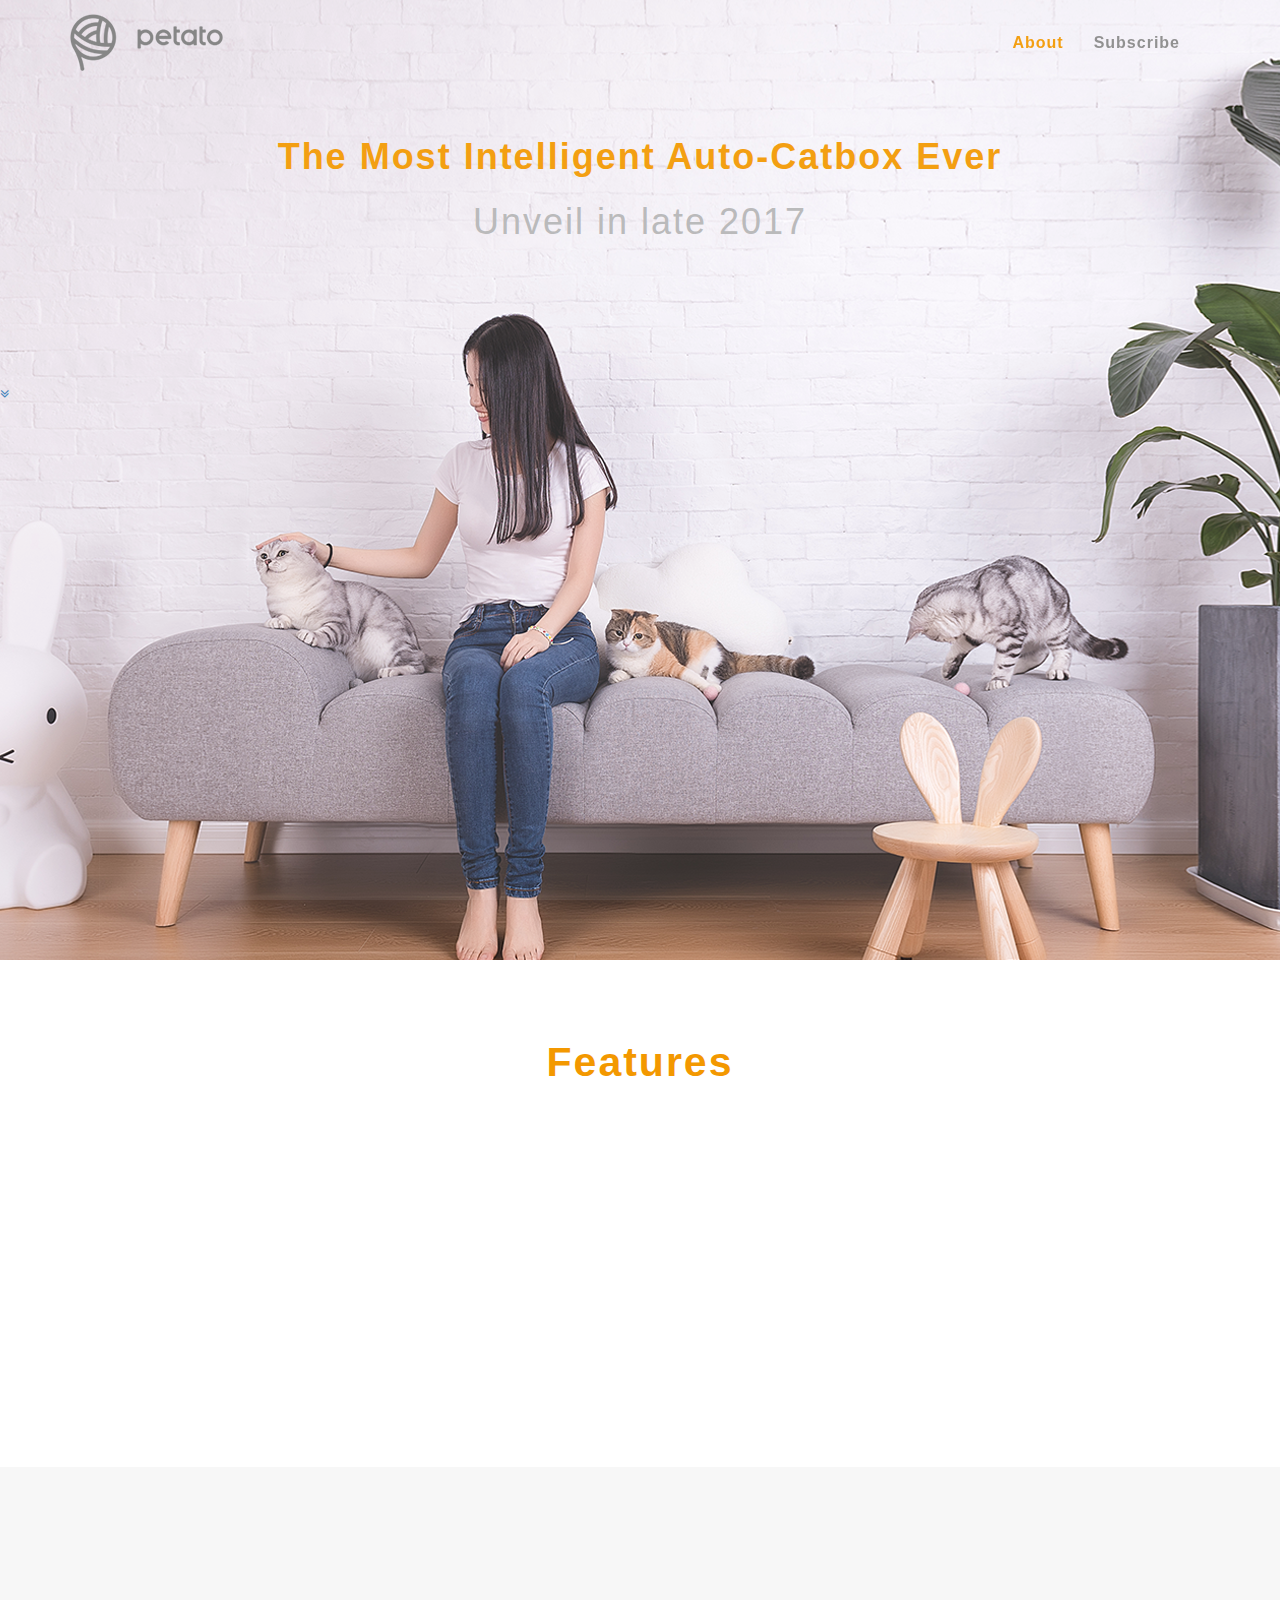
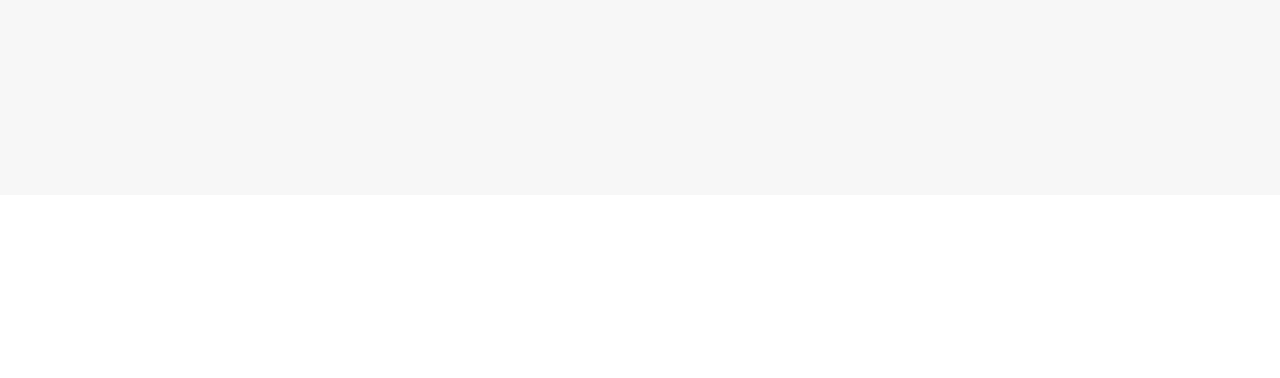
<file: index.html>
﻿<!DOCTYPE html>
<html lang="en">
<head>
    <meta charset="utf-8">
    <meta http-equiv="X-UA-Compatible" content="IE=edge">
    <meta name="viewport" content="width=device-width, initial-scale=1, min">

    <meta name="description" content="">
    <meta name="author" content="">

    <title>Petato</title>

    <!--==== bootstrap ====-->
    <link href="css/bootstrap.min.css" rel="stylesheet">
    <!--==== font-awesome ====-->
    <link href="css/font-awesome.min.css" rel="stylesheet">
    <!--==== owl-carousel ====-->
    <link href="css/owl.carousel.css" rel="stylesheet">
    <!--==== magnific-popup ====-->
    <link href="css/magnific-popup.css" rel="stylesheet">
    <!--==== animate css ====-->
    <link href="css/animate.min.css" rel="stylesheet">

    <!--==== style css ====-->
    <link href="css/style.css" rel="stylesheet">
    <!--==== responsive css ====-->
    <link href="css/responsive.css" rel="stylesheet">

    <!--==== jquery ====-->
    <script src="js/jquery-2.1.4.min.js"></script>

    <!--[if lt IE 9]>
    <script src="js/html5shiv/3.7.2/html5shiv.min.js"></script>
    <script src="js/respond/1.4.2/respond.min.js"></script>
    <![endif]-->
</head>
<body>

<!--===== Preloader ====-->
<div class="preloader">
    <div class="spinner">
        <div class="double-bounce1"></div>
        <div class="double-bounce2"></div>
    </div>
</div>


<!--=====****************** INTRO SECTION ****************************=====-->
<div id="home" class="intro-section">

    <!--===== HEADER AREA =====-->
    <header class="navbar custom-navbar">
        <div class="container">
            <div class="row">
                <div class="col-md-3 col-sm-3 col-xs-12">
                    <div class="logo">
                        <div class="navbar-header">
                            <button type="button" class="navbar-toggle" data-toggle="collapse"
                                    data-target=".navbar-collapse">
                                <span class="sr-only">Toggle navigation</span>
                                <span class="icon-bar"></span>
                                <span class="icon-bar"></span>
                                <span class="icon-bar"></span>
                            </button>
                        </div>
                        <a href="#home">
                            <img src="img/logo.png"/> <!--== logo ==-->
                        </a>
                    </div>
                </div>

                <div class="col-md-9 col-sm-9 col-xs-12">
                    <nav class="main-menu">
                        <div class="navbar-collapse collapse">
                            <ul class="nav navbar-nav"> <!--== manin menu ==-->
                                <li class="smooth-scroll"><a class="theme-color" href="#home">About</a></li>
                                <li class="smooth-scroll"><a class="theme-color" href="#subscribe">Subscribe</a></li>
                            </ul>
                        </div>
                    </nav>
                </div>

            </div>

        </div>
    </header>
    <!--===== END HEADER AREA ======-->

    <!--======= WELCOME AREA =======-->
    <div class="welcome-area">
        <div class="welcome-table">
            <div class="welcome-cell">
                <div class="container">
                    <div class="row">

                        <div class="col-md-12 col-sm-12 col-xs-12">
                            <div class="welcome-text text-center">
                                <h1><span class="theme-color">The Most Intelligent Auto-Catbox Ever</span></h1>
                                <h2>Unveil in late 2017</h2>
                            </div>
                        </div>

                    </div>
                </div>
            </div>
        </div>
        <a href="#about" class="scroll-btn banner-icon theme-color"><i class="fa fa-angle-double-down"></i></a>
    </div>
    <!--===== END WELCOME AREA =====-->

</div>
<!--=====***************** END INTRO SECTION ***********************=====-->


<!--======**************** FEATURES SECTION ******************=======-->
<section id="features" class="features-section section-padding">
    <div class="container">
        <div class="row">
            <div class="col-md-12">
                <div class="section-title">
                    <h2><span class="theme-color">Features</span></h2>
                </div>
            </div>
        </div>
        <div class="row">


            <div class="col-md-4 col-sm-4 col-xs-12">
                <div class="single-feature text-center wow fadeInUp" data-wow-delay="0.2s">
                    <div class="feature-img">
                        <img src="img/feature-auto-cleaning.png"/>
                    </div>
                    <h4>Auto-cleaning</h4>
                    <p>Separate waste clumps in a global sifting cycle</p>
                </div>
            </div>

            <div class="col-md-4 col-sm-4 col-xs-12">
                <div class="single-feature text-center wow fadeInUp" data-wow-delay="0.4s">
                    <div class="feature-img">
                        <img src="img/feature-behavior-monitoring.png"/>
                    </div>
                    <h4>Behavior-monitoring</h4>
                    <p>Recognize individual cats and keep track of their biometrics</p>
                </div>
            </div>

            <div class="col-md-4 col-sm-4 col-xs-12">
                <div class="single-feature last-service text-center wow fadeInUp" data-wow-delay="0.6s">
                    <div class="feature-img">
                        <img src="img/feature-anti-tracking.png"/>
                    </div>
                    <h4>Anti-tracking</h4>
                    <p>Prevent litter from being tracked out of the box</p>
                </div>
            </div>

        </div>
    </div>
</section>
<!--======*************** END FEATURES SECTION ****************=======-->


<!--======******************** SUBSCRIBE SECTION **********************======-->
<section id="subscribe" class="subscribe-area section-padding">
    <div class="container">
        <div class="row subscribe-title">
            <div class="col-md-8 col-md-offset-2 wow fadeInUp" data-wow-delay="0.4s">
                <h2>Get notified when our limited 50% off super early bird offers are available on Kickstarter</h2>
            </div>
        </div>
        <div class="row">
            <div class="col-md-12 wow fadeInUp" data-wow-delay="0.4s">
                <!-- Start Contact Form -->
                <form id="contactForm" class="subscribe-form shake" data-toggle="validator">
                    <div class="row">
                        <div class="col-md-5 col-md-offset-3">
                            <div class="form-group">
                                <div class="controls">
                                    <input type="email" class="email form-control" id="email"
                                           placeholder="Email Address"
                                           required data-error="Please enter your email">
                                    <div class="help-block with-errors"></div>
                                </div>
                            </div>
                        </div>

                        <div class="col-md-4">
                            <button type="submit" id="submit" class="btn btn-effect theme-color">Subscribe</button>
                        </div>
                    </div>

                    <div class="row">
                        <div class="col-md-12">
                            <div id="msgSubmit" class="h3 text-center hidden"></div>
                            <div class="clearfix"></div>
                        </div>
                    </div>


                </form>
                <!-- End Contact Form -->
            </div>
        </div>
    </div>
</section>
<!--======**************** END SUBSCRIBE SECTION ********************======-->


<!--======******************* FOOTER SECTION ******************======-->
<footer class="footer">
    <div class="container">
        <div class="row">
            <div class="col-lg-12 col-md-12 col-sm-12 col-xs-12 text-center">
                <div class="footer-text wow fadeInUp" data-wow-delay="0.4s">
                    <p>Copyright <a href="#home">Petato</a> 2017 &copy; All rights reserved.</p>
                </div>
            </div>
        </div>
    </div>
</footer>
<!--======******************* END FOOTER SECTION ***************======-->


<!--==== plugins js ====-->
<script src="js/plugins.js"></script>
<!--==== magnific-popup-options js ====-->
<script src="js/magnific-popup-options.js"></script>
<!--==== validator js ====-->
<script src="js/validator.min.js"></script>
<!--==== wow js ====-->
<script src="js/wow-1.3.0.min.js"></script>
<!--==== main js ====-->
<script src="js/main.js"></script>
</body>
</html>
</file>
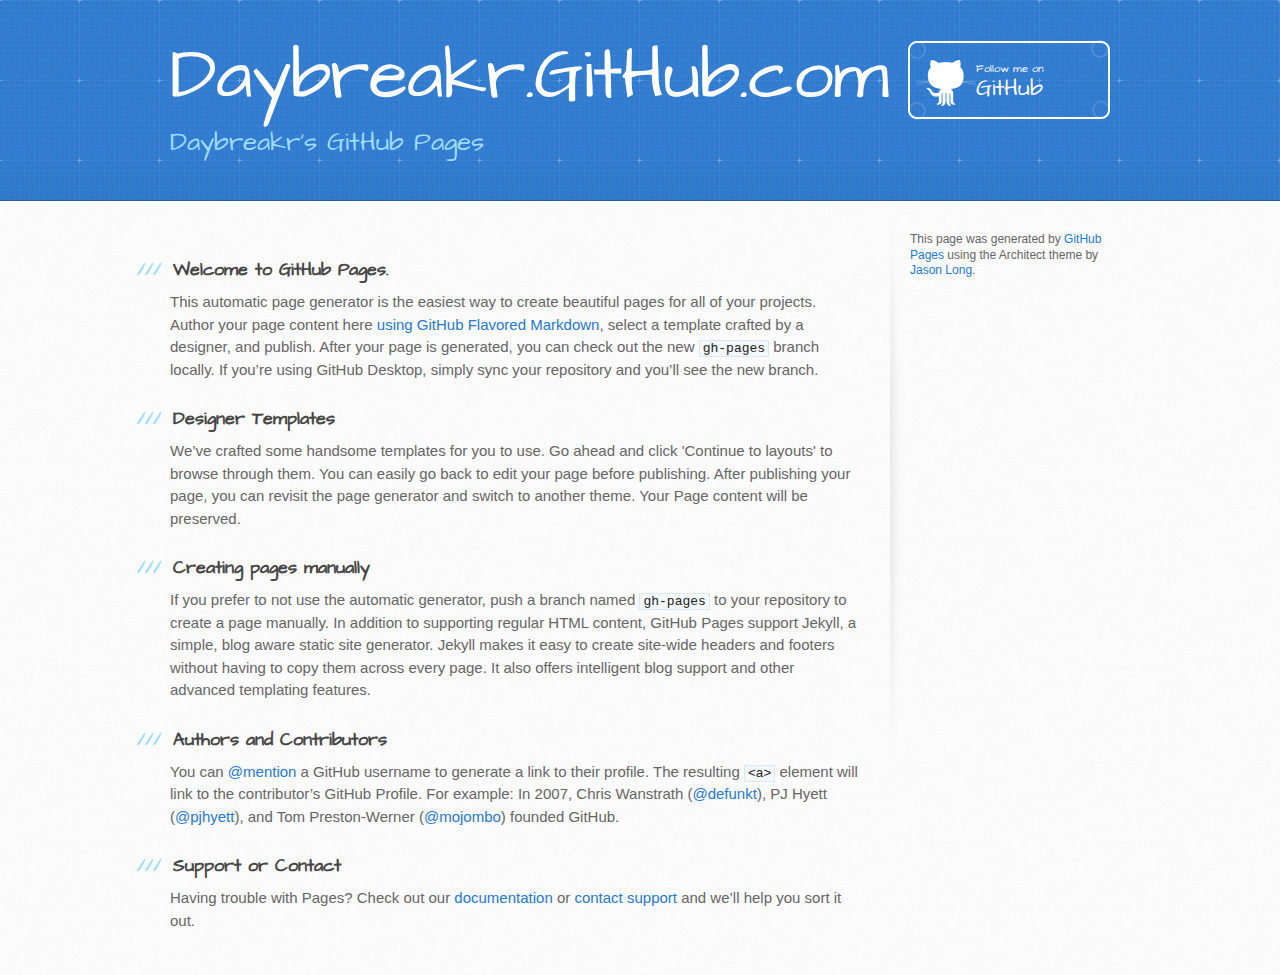
<file: initial/index.html>
<!DOCTYPE html>
<html>
  <head>
    <meta charset='utf-8'>
    <meta http-equiv="X-UA-Compatible" content="chrome=1">
    <meta name="viewport" content="width=device-width, initial-scale=1, maximum-scale=1">
    <link href='https://fonts.googleapis.com/css?family=Architects+Daughter' rel='stylesheet' type='text/css'>
    <link rel="stylesheet" type="text/css" href="stylesheets/stylesheet.css" media="screen">
    <link rel="stylesheet" type="text/css" href="stylesheets/github-light.css" media="screen">
    <link rel="stylesheet" type="text/css" href="stylesheets/print.css" media="print">

    <!--[if lt IE 9]>
    <script src="//html5shiv.googlecode.com/svn/trunk/html5.js"></script>
    <![endif]-->

    <title>Daybreakr.GitHub.com by daybreakr</title>
  </head>

  <body>
    <header>
      <div class="inner">
        <h1>Daybreakr.GitHub.com</h1>
        <h2>Daybreakr&#39;s GitHub Pages</h2>
        <a href="https://github.com/daybreakr" class="button"><small>Follow me on</small> GitHub</a>
      </div>
    </header>

    <div id="content-wrapper">
      <div class="inner clearfix">
        <section id="main-content">
          <h3>
<a id="welcome-to-github-pages" class="anchor" href="#welcome-to-github-pages" aria-hidden="true"><span aria-hidden="true" class="octicon octicon-link"></span></a>Welcome to GitHub Pages.</h3>

<p>This automatic page generator is the easiest way to create beautiful pages for all of your projects. Author your page content here <a href="https://guides.github.com/features/mastering-markdown/">using GitHub Flavored Markdown</a>, select a template crafted by a designer, and publish. After your page is generated, you can check out the new <code>gh-pages</code> branch locally. If you’re using GitHub Desktop, simply sync your repository and you’ll see the new branch.</p>

<h3>
<a id="designer-templates" class="anchor" href="#designer-templates" aria-hidden="true"><span aria-hidden="true" class="octicon octicon-link"></span></a>Designer Templates</h3>

<p>We’ve crafted some handsome templates for you to use. Go ahead and click 'Continue to layouts' to browse through them. You can easily go back to edit your page before publishing. After publishing your page, you can revisit the page generator and switch to another theme. Your Page content will be preserved.</p>

<h3>
<a id="creating-pages-manually" class="anchor" href="#creating-pages-manually" aria-hidden="true"><span aria-hidden="true" class="octicon octicon-link"></span></a>Creating pages manually</h3>

<p>If you prefer to not use the automatic generator, push a branch named <code>gh-pages</code> to your repository to create a page manually. In addition to supporting regular HTML content, GitHub Pages support Jekyll, a simple, blog aware static site generator. Jekyll makes it easy to create site-wide headers and footers without having to copy them across every page. It also offers intelligent blog support and other advanced templating features.</p>

<h3>
<a id="authors-and-contributors" class="anchor" href="#authors-and-contributors" aria-hidden="true"><span aria-hidden="true" class="octicon octicon-link"></span></a>Authors and Contributors</h3>

<p>You can <a href="https://help.github.com/articles/basic-writing-and-formatting-syntax/#mentioning-users-and-teams" class="user-mention">@mention</a> a GitHub username to generate a link to their profile. The resulting <code>&lt;a&gt;</code> element will link to the contributor’s GitHub Profile. For example: In 2007, Chris Wanstrath (<a href="https://github.com/defunkt" class="user-mention">@defunkt</a>), PJ Hyett (<a href="https://github.com/pjhyett" class="user-mention">@pjhyett</a>), and Tom Preston-Werner (<a href="https://github.com/mojombo" class="user-mention">@mojombo</a>) founded GitHub.</p>

<h3>
<a id="support-or-contact" class="anchor" href="#support-or-contact" aria-hidden="true"><span aria-hidden="true" class="octicon octicon-link"></span></a>Support or Contact</h3>

<p>Having trouble with Pages? Check out our <a href="https://help.github.com/pages">documentation</a> or <a href="https://github.com/contact">contact support</a> and we’ll help you sort it out.</p>
        </section>

        <aside id="sidebar">


          <p>This page was generated by <a href="https://pages.github.com">GitHub Pages</a> using the Architect theme by <a href="https://twitter.com/jasonlong">Jason Long</a>.</p>
        </aside>
      </div>
    </div>

  
  </body>
</html>
</file>
<file: css/style.css>
/*************************************

Template Name: PRIDE - Personal Portfolio Template
Author: perfect_coders
Version: 1.0
Design and Developed by: perfect_coders

NOTE: This is main stylesheet of the template.

****************************************/
/*================================================
            Table of contents  
==================================================
 
00. base css
01. preloader
02. section title and padding
03. intro section
04. features section
05. subscribe section
06. footer section

====================================================
            End table content 
===================================================*/
@import url('https://fonts.googleapis.com/css?family=Source+Sans+Pro:400,600,700,900');

.main-menu ul.navbar-nav li.active a.theme-color {
    color: #f39800;
}

.main-menu ul.navbar-nav li:hover a.theme-color {
    color: #f39800;
}

.welcome-text h1 span.theme-color {
    color: #f39800;
}

.btn.theme-color, a.btn.theme-color {
    background: #f39800;
    color: #fff;
}

.social-icon.theme-color a:hover {
    background: #f39800;
    color: #fff;
}

.section-title h2 span.theme-color {
    color: #f39800;
}

.review-list .owl-dots div.active {
    background: #f39800;
}

/*================================================
    00. base css
==================================================*/
a:focus {
    outline: 0 solid
}

img {
    max-width: 100%;
    height: auto;
}

h1,
h2,
h3,
h4,
h5,
h6 {
    margin: 0 0 15px;
    font-weight: 700;
    color: #5e5d5d;
    letter-spacing: 2px;
}

p {
    color: #666;
}

html,
body {
    height: 100%;
}

body {
    /*font-family: 'Source Sans Pro', sans-serif;*/
    font-family: 'Asap', sans-serif;
    font-weight: 400;
    position: relative;

}

a:hover {
    text-decoration: none
}

/* Remove Chrome Input Field's Unwanted Yellow Background Color */
input:-webkit-autofill, input:-webkit-autofill:hover, input:-webkit-autofill:focus {
    -webkit-box-shadow: 0 0 0 1000px white inset !important;
}

/*================================================
    01. preloader
==================================================*/
.preloader {
    position: fixed;
    width: 100%;
    height: 100%;
    left: 0;
    top: 0;
    background-color: #fff;
    z-index: 9999999;
}

.preloader .spinner {
    left: 50%;
    margin-left: -20px;
    margin-top: -20px;
    position: absolute;
    top: 50%;
}

.spinner {
    width: 40px;
    height: 40px;

    position: relative;
    margin: 100px auto;
}

.double-bounce1, .double-bounce2 {
    width: 100%;
    height: 100%;
    border-radius: 50%;
    background-color: #333;
    opacity: 0.6;
    position: absolute;
    top: 0;
    left: 0;

    -webkit-animation: sk-bounce 2.0s infinite ease-in-out;
    animation: sk-bounce 2.0s infinite ease-in-out;
}

.double-bounce2 {
    -webkit-animation-delay: -1.0s;
    animation-delay: -1.0s;
}

@-webkit-keyframes sk-bounce {
    0%, 100% {
        -webkit-transform: scale(0.0)
    }
    50% {
        -webkit-transform: scale(1.0)
    }
}

@keyframes sk-bounce {
    0%, 100% {
        transform: scale(0.0);
        -webkit-transform: scale(0.0);
    }
    50% {
        transform: scale(1.0);
        -webkit-transform: scale(1.0);
    }
}

/*================================================
    02. section title and section padding
==================================================*/
.section-title {
    text-align: center;
    margin-bottom: 60px;
}

.section-title h2 {
    margin-top: 0;
    font-weight: 700;
    font-size: 42px;
    letter-spacing: 2px;
}

.section-title h2 span {
    display: block;
    font-size: 41px;
    margin-bottom: 5px;
}

.section-padding {
    padding: 80px 0;
}

/*================================================
    03. intro section
==================================================*/
.intro-section {
    height: 80%;
}

.welcome-area {
    position: relative;
    background: url(../img/intro-bg.png) no-repeat center center scroll; /*** intro-section background image ***/
    width: 100%;
    height: 100%;
    z-index: 1;
}

.welcome-table {
    display: table;
    width: 100%;
    height: 40%;
    text-align: center;
}

.welcome-cell {
    display: table-cell;
    vertical-align: middle;
}

.welcome-text {

}

.welcome-text h1 {
    color: #b5b5b6;
    font-size: 36px;
    font-weight: 900;
    line-height: 60px;
}

.welcome-text h2 {
    margin: 15px 0;
    color: #b5b5b6;
    font-size: 36px;
    font-weight: 500;
}

.welcome-text h1 span {

}

/*** HEADER AREA ***/

.custom-navbar {
    position: fixed;
    width: 100%;
    top: 0;
    z-index: 99;
    padding: 10px 0;
    background: transparent;
    transition: all 0.4s ease;
    -webkit-transition: all 0.4s ease;
    -moz-transition: all 0.4s ease;
    border: solid 0;
}

.custom-navbar.top-nav-collapse {
    background: rgba(255, 255, 255, 0.75);
    /*background: linear-gradient(rgba(255,255,255,255), rgba(255,255,255,0));*/
}

.logo a {
    display: inline-block;
    font-size: 18px;
    color: #fff;
    font-weight: 700;
    margin-top: 4px;
    text-align: center;
    letter-spacing: 4px;
}

.logo a:focus {
    text-decoration: none;
}

.main-menu {
    margin-top: 8px;
}

.main-menu ul.navbar-nav {
    float: right;
}

.main-menu ul.navbar-nav li.active a {
    -webkit-transition: all 0.5s ease-in-out;
    transition: all 0.5s ease-in-out;
}

.main-menu ul.navbar-nav li a {
    color: #898989;
    font-weight: 700;
    -webkit-transition: all 0.5s ease-in-out 0s;
    transition: all 0.5s ease-in-out 0s;
    font-size: 16px;
    letter-spacing: 1px;
}

.main-menu ul.navbar-nav li a:focus {
    background: none;
    outline: none;
}

.main-menu ul li:hover a {
    background: none;
}

/*================================================
    04. feature section
==================================================*/
.features-section {

}

.single-feature {
    color: #666;

}

.feature-img {
    width: 100px;
    height: 100px;
    color: #000;
    font-size: 65px;
    display: inline-table;
    text-align: center;
    margin: 0 auto 20px;
    -webkit-transition: all 0.5s ease-in-out;
    transition: all 0.5s ease-in-out;

}

.feature-img i {
    display: table-cell;
    vertical-align: middle;
}

.single-feature h4 {
    font-size: 18px;
    font-weight: 800;
    line-height: 28px;
}

.single-feature p {
    font-size: 16px;
    padding: 0 80px;
}

/*================================================
    05. subscribe section
==================================================*/
.subscribe-area {
    background: #f7f7f7;
}

.subscribe-title {
    margin-bottom: 20px;
}

.subscribe-title h2 {
    color: #727171;
}

.subscribe-form {
    position: relative;
}

.subscribe-form .form-group {
    margin-bottom: 20px;
}

.form-control {
    padding: 12px 2px;
    height: auto;
    box-shadow: none !important;
    border: none;
    border-bottom: solid 2px #000;
    border-radius: 0;
    background: transparent;
}

textarea.form-control {
    resize: vertical;
}

.form-control:focus {
    border: 0 solid;
}

.btn.disabled, .btn[disabled], fieldset[disabled] .btn {
    box-shadow: none;
    cursor: not-allowed;
    opacity: 1;
    -ms-filter: "progid:DXImageTransform.Microsoft.Alpha(Opacity=100)";
}

/*================================================
    06. footer section
==================================================*/
.footer {
    /*background-color: #111;*/
    padding: 80px 0;
}

.footer-text {
}

.footer-text p {
    font-size: 16px;
    color: #b5b5b6;
    margin-bottom: 0;
}

.footer-text p strong {
    letter-spacing: 1px;
}
</file>
<file: css/responsive.css>
/**********************************************

Template Name: PRIDE - Personal Portfolio Template
Author: perfect_coders
Version: 1.0
Design and Developed by: perfect_coders

NOTE: This is responsive stylesheet of the template, This file contains the styling for various devices like mobile phone, tablet, laptop etc.

*************************************************/

/* Medium Layout: 1280px. */
@media only screen and (min-width: 992px) and (max-width: 1200px) { 
  
    
}
/* Tablet Layout: 768px. */
@media only screen and (min-width: 768px) and (max-width: 991px) { 
   
    .about-section.section-padding {
        padding: 120px 0 60px;
    }
    
.about-text{
    margin-top: 40px;
}
.single-review {
  padding: 50px 60px 10px;
}

  
    
}


/* Mobile Layout lower than: 320px. */
@media only screen and (max-width: 767px) { 
    

/* HEADER AREA */  
    
.custom-navbar{
    padding: 10px 0;
    background: rgba(0, 0, 0, 0.8);
}
    .custom-navbar .navbar-toggle{
    float: none;
    margin: 0;
    border-color: transparent;
    padding: 9px;
    -webkit-transition: all 0.5s ease-in-out;
    transition: all 0.5s ease-in-out;
}
    
.logo a{
    display: inline-block;
    margin-top: 10px;
    -webkit-transition: all 0.5s ease-in-out;
    transition: all 0.5s ease-in-out;
    color: #fff;
    font-size: 16px;
}
.logo a span{
    font-size: 14px;
    }
.main-menu ul.navbar-nav {
    float: left;
}
.main-menu ul.navbar-nav li a{
    padding: 10px 5px;
   color: #fff;
}
.main-menu ul.nav.navbar-nav li.active:before{
    display: none;
}
.navbar-collapse {
  border-top: 1px solid transparent;
  margin-top: 15px;
}

  .navbar-toggle {
  border-color: #000;
  float: none;
  margin: 0;
  padding: 10px;
  -webkit-transition: all 0.5s ease-in-out 0s;
  transition: all 0.5s ease-in-out 0s;
}
    .navbar-header .navbar-toggle .icon-bar {
  background: none repeat scroll 0 0 #fff;
}
.navbar-header {
    display: inline-block;
    float: right;
    margin-top: 5px;
}
.mobile-menu-activated ul.nav.navbar-nav{}
.mobile-menu-activated ul.nav.navbar-nav li{display: block;text-align: left;}
.mobile-menu-activated ul.nav.navbar-nav li a{}
.main-menu ul.navbar-nav{
    text-align: left !important;
    display: block;
}
    
    
    
/* WELCOME AREA */
    .welcome-text {
  width: 100%;
}
    .welcome-text h1 {
  font-size: 30px;
  letter-spacing: 4px;
  line-height: 45px;
}
   .welcome-text h4 {
  letter-spacing: 6px;
}

     
  
/* ABOUT SECTION */
.author-image {
    margin-bottom: 0px;
}
    .about-text{
    margin-top: 40px;
}
    .about-text h3{
    font-size: 26px;
}


    
/* services section */
    .single-feature {
      margin-bottom: 40px;
}
   
    .single-feature.last-service{
        margin-bottom: 0px;
    }

    
/* CONTACT INFO SECTION */
form input[type="submit"] {
  font-size: 18px;
  font-weight: 700;
  padding: 14px 28px;
  width: 100%;
}
    
    .full-adress {
  margin-top: 60px;
    margin-left: 0px;
}
   .single-review {
  padding: 50px 0px 10px;
} 

/* FOOTER SECTION */
.footer{
    
}

    
    
}


/* Wide Mobile Layout: 480px. */
@media only screen and (min-width: 480px) and (max-width: 767px) { 
   
}
</file>
<file: initial/stylesheets/github-light.css>
/*
   Copyright 2014 GitHub Inc.

   Licensed under the Apache License, Version 2.0 (the "License");
   you may not use this file except in compliance with the License.
   You may obtain a copy of the License at

       http://www.apache.org/licenses/LICENSE-2.0

   Unless required by applicable law or agreed to in writing, software
   distributed under the License is distributed on an "AS IS" BASIS,
   WITHOUT WARRANTIES OR CONDITIONS OF ANY KIND, either express or implied.
   See the License for the specific language governing permissions and
   limitations under the License.

*/

.pl-c /* comment */ {
  color: #969896;
}

.pl-c1      /* constant, markup.raw, meta.diff.header, meta.module-reference, meta.property-name, support, support.constant, support.variable, variable.other.constant */,
.pl-s .pl-v /* string variable */ {
  color: #0086b3;
}

.pl-e  /* entity */,
.pl-en /* entity.name */ {
  color: #795da3;
}

.pl-s .pl-s1 /* string source */,
.pl-smi      /* storage.modifier.import, storage.modifier.package, storage.type.java, variable.other, variable.parameter.function */ {
  color: #333;
}

.pl-ent /* entity.name.tag */ {
  color: #63a35c;
}

.pl-k /* keyword, storage, storage.type */ {
  color: #a71d5d;
}

.pl-pds              /* punctuation.definition.string, string.regexp.character-class */,
.pl-s                /* string */,
.pl-s .pl-pse .pl-s1 /* string punctuation.section.embedded source */,
.pl-sr               /* string.regexp */,
.pl-sr .pl-cce       /* string.regexp constant.character.escape */,
.pl-sr .pl-sra       /* string.regexp string.regexp.arbitrary-repitition */,
.pl-sr .pl-sre       /* string.regexp source.ruby.embedded */ {
  color: #183691;
}

.pl-v /* variable */ {
  color: #ed6a43;
}

.pl-id /* invalid.deprecated */ {
  color: #b52a1d;
}

.pl-ii /* invalid.illegal */ {
  background-color: #b52a1d;
  color: #f8f8f8;
}

.pl-sr .pl-cce /* string.regexp constant.character.escape */ {
  color: #63a35c;
  font-weight: bold;
}

.pl-ml /* markup.list */ {
  color: #693a17;
}

.pl-mh        /* markup.heading */,
.pl-mh .pl-en /* markup.heading entity.name */,
.pl-ms        /* meta.separator */ {
  color: #1d3e81;
  font-weight: bold;
}

.pl-mq /* markup.quote */ {
  color: #008080;
}

.pl-mi /* markup.italic */ {
  color: #333;
  font-style: italic;
}

.pl-mb /* markup.bold */ {
  color: #333;
  font-weight: bold;
}

.pl-md /* markup.deleted, meta.diff.header.from-file */ {
  background-color: #ffecec;
  color: #bd2c00;
}

.pl-mi1 /* markup.inserted, meta.diff.header.to-file */ {
  background-color: #eaffea;
  color: #55a532;
}

.pl-mdr /* meta.diff.range */ {
  color: #795da3;
  font-weight: bold;
}

.pl-mo /* meta.output */ {
  color: #1d3e81;
}
</file>
<file: initial/stylesheets/print.css>
html, body, div, span, applet, object, iframe,
h1, h2, h3, h4, h5, h6, p, blockquote, pre,
a, abbr, acronym, address, big, cite, code,
del, dfn, em, img, ins, kbd, q, s, samp,
small, strike, strong, sub, sup, tt, var,
b, u, i, center,
dl, dt, dd, ol, ul, li,
fieldset, form, label, legend,
table, caption, tbody, tfoot, thead, tr, th, td,
article, aside, canvas, details, embed,
figure, figcaption, footer, header, hgroup,
menu, nav, output, ruby, section, summary,
time, mark, audio, video {
  padding: 0;
  margin: 0;
  font: inherit;
  font-size: 100%;
  vertical-align: baseline;
  border: 0;
}
/* HTML5 display-role reset for older browsers */
article, aside, details, figcaption, figure,
footer, header, hgroup, menu, nav, section {
  display: block;
}
body {
  line-height: 1;
}
ol, ul {
  list-style: none;
}
blockquote, q {
  quotes: none;
}
blockquote:before, blockquote:after,
q:before, q:after {
  content: '';
  content: none;
}
table {
  border-spacing: 0;
  border-collapse: collapse;
}
body {
  font-family: 'Helvetica Neue', Helvetica, Arial, serif;
  font-size: 13px;
  line-height: 1.5;
  color: #000;
}

a {
  font-weight: bold;
  color: #d5000d;
}

header {
  padding-top: 35px;
  padding-bottom: 10px;
}

header h1 {
  font-size: 48px;
  font-weight: bold;
  line-height: 1.2;
  color: #303030;
  letter-spacing: -1px;
}

header h2 {
  font-size: 24px;
  font-weight: normal;
  line-height: 1.3;
  color: #aaa;
  letter-spacing: -1px;
}
#downloads {
  display: none;
}
#main_content {
  padding-top: 20px;
}

code, pre {
  margin-bottom: 30px;
  font-family: Monaco, "Bitstream Vera Sans Mono", "Lucida Console", Terminal;
  font-size: 12px;
  color: #222;
}

code {
  padding: 0 3px;
}

pre {
  padding: 20px;
  overflow: auto;
  border: solid 1px #ddd;
}
pre code {
  padding: 0;
}

ul, ol, dl {
  margin-bottom: 20px;
}


/* COMMON STYLES */

table {
  width: 100%;
  border: 1px solid #ebebeb;
}

th {
  font-weight: 500;
}

td {
  font-weight: 300;
  text-align: center;
  border: 1px solid #ebebeb;
}

form {
  padding: 20px;
  background: #f2f2f2;

}


/* GENERAL ELEMENT TYPE STYLES */

h1 {
  font-size: 2.8em;
}

h2 {
  margin-bottom: 8px;
  font-size: 22px;
  font-weight: bold;
  color: #303030;
}

h3 {
  margin-bottom: 8px;
  font-size: 18px;
  font-weight: bold;
  color: #d5000d;
}

h4 {
  font-size: 16px;
  font-weight: bold;
  color: #303030;
}

h5 {
  font-size: 1em;
  color: #303030;
}

h6 {
  font-size: .8em;
  color: #303030;
}

p {
  margin-bottom: 20px;
  font-weight: 300;
}

a {
  text-decoration: none;
}

p a {
  font-weight: 400;
}

blockquote {
  padding: 0 0 0 30px;
  margin-bottom: 20px;
  font-size: 1.6em;
  border-left: 10px solid #e9e9e9;
}

ul li {
  padding-left: 20px;
  list-style-position: inside;
  list-style: disc;
}

ol li {
  padding-left: 3px;
  list-style-position: inside;
  list-style: decimal;
}

dl dd {
  font-style: italic;
  font-weight: 100;
}

footer {
  padding-top: 20px;
  padding-bottom: 30px;
  margin-top: 40px;
  font-size: 13px;
  color: #aaa;
}

footer a {
  color: #666;
}

/* MISC */
.clearfix:after {
  display: block;
  height: 0;
  clear: both;
  visibility: hidden;
  content: '.';
}

.clearfix {display: inline-block;}
* html .clearfix {height: 1%;}
.clearfix {display: block;}
</file>
<file: initial/stylesheets/stylesheet.css>
/*! normalize.css v3.0.2 | MIT License | git.io/normalize */

/**
 * 1. Set default font family to sans-serif.
 * 2. Prevent iOS text size adjust after orientation change, without disabling
 *    user zoom.
 */

html {
  font-family: sans-serif; /* 1 */
  -webkit-text-size-adjust: 100%; /* 2 */
  -ms-text-size-adjust: 100%; /* 2 */
}

/**
 * Remove default margin.
 */

body {
  margin: 0;
}

/* HTML5 display definitions
   ========================================================================== */

/**
 * Correct `block` display not defined for any HTML5 element in IE 8/9.
 * Correct `block` display not defined for `details` or `summary` in IE 10/11
 * and Firefox.
 * Correct `block` display not defined for `main` in IE 11.
 */

article,
aside,
details,
figcaption,
figure,
footer,
header,
hgroup,
main,
menu,
nav,
section,
summary {
  display: block;
}

/**
 * 1. Correct `inline-block` display not defined in IE 8/9.
 * 2. Normalize vertical alignment of `progress` in Chrome, Firefox, and Opera.
 */

audio,
canvas,
progress,
video {
  display: inline-block; /* 1 */
  vertical-align: baseline; /* 2 */
}

/**
 * Prevent modern browsers from displaying `audio` without controls.
 * Remove excess height in iOS 5 devices.
 */

audio:not([controls]) {
  display: none;
  height: 0;
}

/**
 * Address `[hidden]` styling not present in IE 8/9/10.
 * Hide the `template` element in IE 8/9/11, Safari, and Firefox < 22.
 */

[hidden],
template {
  display: none;
}

/* Links
   ========================================================================== */

/**
 * Remove the gray background color from active links in IE 10.
 */

a {
  background-color: transparent;
}

/**
 * Improve readability when focused and also mouse hovered in all browsers.
 */

a:active,
a:hover {
  outline: 0;
}

/* Text-level semantics
   ========================================================================== */

/**
 * Address styling not present in IE 8/9/10/11, Safari, and Chrome.
 */

abbr[title] {
  border-bottom: 1px dotted;
}

/**
 * Address style set to `bolder` in Firefox 4+, Safari, and Chrome.
 */

b,
strong {
  font-weight: bold;
}

/**
 * Address styling not present in Safari and Chrome.
 */

dfn {
  font-style: italic;
}

/**
 * Address variable `h1` font-size and margin within `section` and `article`
 * contexts in Firefox 4+, Safari, and Chrome.
 */

h1 {
  margin: 0.67em 0;
  font-size: 2em;
}

/**
 * Address styling not present in IE 8/9.
 */

mark {
  color: #000;
  background: #ff0;
}

/**
 * Address inconsistent and variable font size in all browsers.
 */

small {
  font-size: 80%;
}

/**
 * Prevent `sub` and `sup` affecting `line-height` in all browsers.
 */

sub,
sup {
  position: relative;
  font-size: 75%;
  line-height: 0;
  vertical-align: baseline;
}

sup {
  top: -0.5em;
}

sub {
  bottom: -0.25em;
}

/* Embedded content
   ========================================================================== */

/**
 * Remove border when inside `a` element in IE 8/9/10.
 */

img {
  border: 0;
}

/**
 * Correct overflow not hidden in IE 9/10/11.
 */

svg:not(:root) {
  overflow: hidden;
}

/* Grouping content
   ========================================================================== */

/**
 * Address margin not present in IE 8/9 and Safari.
 */

figure {
  margin: 1em 40px;
}

/**
 * Address differences between Firefox and other browsers.
 */

hr {
  height: 0;
  -moz-box-sizing: content-box;
  box-sizing: content-box;
}

/**
 * Contain overflow in all browsers.
 */

pre {
  overflow: auto;
}

/**
 * Address odd `em`-unit font size rendering in all browsers.
 */

code,
kbd,
pre,
samp {
  font-family: monospace, monospace;
  font-size: 1em;
}

/* Forms
   ========================================================================== */

/**
 * Known limitation: by default, Chrome and Safari on OS X allow very limited
 * styling of `select`, unless a `border` property is set.
 */

/**
 * 1. Correct color not being inherited.
 *    Known issue: affects color of disabled elements.
 * 2. Correct font properties not being inherited.
 * 3. Address margins set differently in Firefox 4+, Safari, and Chrome.
 */

button,
input,
optgroup,
select,
textarea {
  margin: 0; /* 3 */
  font: inherit; /* 2 */
  color: inherit; /* 1 */
}

/**
 * Address `overflow` set to `hidden` in IE 8/9/10/11.
 */

button {
  overflow: visible;
}

/**
 * Address inconsistent `text-transform` inheritance for `button` and `select`.
 * All other form control elements do not inherit `text-transform` values.
 * Correct `button` style inheritance in Firefox, IE 8/9/10/11, and Opera.
 * Correct `select` style inheritance in Firefox.
 */

button,
select {
  text-transform: none;
}

/**
 * 1. Avoid the WebKit bug in Android 4.0.* where (2) destroys native `audio`
 *    and `video` controls.
 * 2. Correct inability to style clickable `input` types in iOS.
 * 3. Improve usability and consistency of cursor style between image-type
 *    `input` and others.
 */

button,
html input[type="button"], /* 1 */
input[type="reset"],
input[type="submit"] {
  -webkit-appearance: button; /* 2 */
  cursor: pointer; /* 3 */
}

/**
 * Re-set default cursor for disabled elements.
 */

button[disabled],
html input[disabled] {
  cursor: default;
}

/**
 * Remove inner padding and border in Firefox 4+.
 */

button::-moz-focus-inner,
input::-moz-focus-inner {
  padding: 0;
  border: 0;
}

/**
 * Address Firefox 4+ setting `line-height` on `input` using `!important` in
 * the UA stylesheet.
 */

input {
  line-height: normal;
}

/**
 * It's recommended that you don't attempt to style these elements.
 * Firefox's implementation doesn't respect box-sizing, padding, or width.
 *
 * 1. Address box sizing set to `content-box` in IE 8/9/10.
 * 2. Remove excess padding in IE 8/9/10.
 */

input[type="checkbox"],
input[type="radio"] {
  box-sizing: border-box; /* 1 */
  padding: 0; /* 2 */
}

/**
 * Fix the cursor style for Chrome's increment/decrement buttons. For certain
 * `font-size` values of the `input`, it causes the cursor style of the
 * decrement button to change from `default` to `text`.
 */

input[type="number"]::-webkit-inner-spin-button,
input[type="number"]::-webkit-outer-spin-button {
  height: auto;
}

/**
 * 1. Address `appearance` set to `searchfield` in Safari and Chrome.
 * 2. Address `box-sizing` set to `border-box` in Safari and Chrome
 *    (include `-moz` to future-proof).
 */

input[type="search"] {
  -webkit-box-sizing: content-box; /* 2 */
  -moz-box-sizing: content-box;
  box-sizing: content-box;
  -webkit-appearance: textfield; /* 1 */
}

/**
 * Remove inner padding and search cancel button in Safari and Chrome on OS X.
 * Safari (but not Chrome) clips the cancel button when the search input has
 * padding (and `textfield` appearance).
 */

input[type="search"]::-webkit-search-cancel-button,
input[type="search"]::-webkit-search-decoration {
  -webkit-appearance: none;
}

/**
 * Define consistent border, margin, and padding.
 */

fieldset {
  padding: 0.35em 0.625em 0.75em;
  margin: 0 2px;
  border: 1px solid #c0c0c0;
}

/**
 * 1. Correct `color` not being inherited in IE 8/9/10/11.
 * 2. Remove padding so people aren't caught out if they zero out fieldsets.
 */

legend {
  padding: 0; /* 2 */
  border: 0; /* 1 */
}

/**
 * Remove default vertical scrollbar in IE 8/9/10/11.
 */

textarea {
  overflow: auto;
}

/**
 * Don't inherit the `font-weight` (applied by a rule above).
 * NOTE: the default cannot safely be changed in Chrome and Safari on OS X.
 */

optgroup {
  font-weight: bold;
}

/* Tables
   ========================================================================== */

/**
 * Remove most spacing between table cells.
 */

table {
  border-spacing: 0;
  border-collapse: collapse;
}

td,
th {
  padding: 0;
}

/* LAYOUT STYLES */
body {
  font-family: 'Helvetica Neue', Helvetica, Arial, serif;
  font-size: 15px;
  font-weight: 400;
  line-height: 1.5;
  color: #666;
  background: #fafafa url(../images/body-bg.jpg) 0 0 repeat;
}

p {
  margin-top: 0;
}

a {
  color: #2879d0;
}
a:hover {
  color: #2268b2;
}

header {
  padding-top: 40px;
  padding-bottom: 40px;
  font-family: 'Architects Daughter', 'Helvetica Neue', Helvetica, Arial, serif;
  background: #2e7bcf url(../images/header-bg.jpg) 0 0 repeat-x;
  border-bottom: solid 1px #275da1;
}

header h1 {
  width: 540px;
  margin-top: 0;
  margin-bottom: 0.2em;
  font-size: 72px;
  font-weight: normal;
  line-height: 1;
  color: #fff;
  letter-spacing: -1px;
}

header h2 {
  width: 540px;
  margin-top: 0;
  margin-bottom: 0;
  font-size: 26px;
  font-weight: normal;
  line-height: 1.3;
  color: #9ddcff;
  letter-spacing: 0;
}

.inner {
  position: relative;
  width: 940px;
  margin: 0 auto;
}

#content-wrapper {
  padding-top: 30px;
  border-top: solid 1px #fff;
}

#main-content {
  float: left;
  width: 690px;
}

#main-content img {
  max-width: 100%;
}

aside#sidebar {
  float: right;
  width: 200px;
  min-height: 504px;
  padding-left: 20px;
  font-size: 12px;
  line-height: 1.3;
  background: transparent url(../images/sidebar-bg.jpg) 0 0 no-repeat;
}

aside#sidebar p.repo-owner,
aside#sidebar p.repo-owner a {
  font-weight: bold;
}

#downloads {
  margin-bottom: 40px;
}

a.button {
  width: 134px;
  height: 58px;
  padding-top: 22px;
  padding-left: 68px;
  font-family: 'Architects Daughter', 'Helvetica Neue', Helvetica, Arial, serif;
  font-size: 23px;
  line-height: 1.2;
  color: #fff;
}
a.button small {
  display: block;
  font-size: 11px;
}
header a.button {
  position: absolute;
  top: 0;
  right: 0;
  background: transparent url(../images/github-button.png) 0 0 no-repeat;
}
aside a.button {
  display: block;
  width: 138px;
  padding-left: 64px;
  margin-bottom: 20px;
  font-size: 21px;
  background: transparent url(../images/download-button.png) 0 0 no-repeat;
}

code, pre {
  margin-bottom: 30px;
  font-family: Monaco, "Bitstream Vera Sans Mono", "Lucida Console", Terminal, monospace;
  font-size: 13px;
  color: #222;
}

code {
  padding: 0 3px;
  background-color: #f2f8fc;
  border: solid 1px #dbe7f3;
}

pre {
  padding: 20px;
  overflow: auto;
  text-shadow: none;
  background: #fff;
  border: solid 1px #f2f2f2;
}
pre code {
  padding: 0;
  color: #2879d0;
  background-color: #fff;
  border: none;
}

ul, ol, dl {
  margin-bottom: 20px;
}


/* COMMON STYLES */

hr {
  height: 0;
  margin-top: 1em;
  margin-bottom: 1em;
  border: 0;
  border-top: solid 1px #ddd;
}

table {
  width: 100%;
  border: 1px solid #ebebeb;
}

th {
  font-weight: 500;
}

td {
  font-weight: 300;
  text-align: center;
  border: 1px solid #ebebeb;
}

form {
  padding: 20px;
  background: #f2f2f2;

}


/* GENERAL ELEMENT TYPE STYLES */

#main-content h1 {
  margin-top: 0;
  margin-bottom: 0;
  font-family: 'Architects Daughter', 'Helvetica Neue', Helvetica, Arial, serif;
  font-size: 2.8em;
  font-weight: normal;
  color: #474747;
  text-indent: 6px;
  letter-spacing: -1px;
}

#main-content h1:before {
  padding-right: 0.3em;
  margin-left: -0.9em;
  color: #9ddcff;
  content: "/";
}

#main-content h2 {
  margin-bottom: 8px;
  font-family: 'Architects Daughter', 'Helvetica Neue', Helvetica, Arial, serif;
  font-size: 22px;
  font-weight: bold;
  color: #474747;
  text-indent: 4px;
}
#main-content h2:before {
  padding-right: 0.3em;
  margin-left: -1.5em;
  content: "//";
  color: #9ddcff;
}

#main-content h3 {
  margin-top: 24px;
  margin-bottom: 8px;
  font-family: 'Architects Daughter', 'Helvetica Neue', Helvetica, Arial, serif;
  font-size: 18px;
  font-weight: bold;
  color: #474747;
  text-indent: 3px;
}

#main-content h3:before {
  padding-right: 0.3em;
  margin-left: -2em;
  content: "///";
  color: #9ddcff;
}

#main-content h4 {
  margin-bottom: 8px;
  font-family: 'Architects Daughter', 'Helvetica Neue', Helvetica, Arial, serif;
  font-size: 15px;
  font-weight: bold;
  color: #474747;
  text-indent: 3px;
}

h4:before {
  padding-right: 0.3em;
  margin-left: -2.8em;
  content: "////";
  color: #9ddcff;
}

#main-content h5 {
  margin-bottom: 8px;
  font-family: 'Architects Daughter', 'Helvetica Neue', Helvetica, Arial, serif;
  font-size: 14px;
  color: #474747;
  text-indent: 3px;
}
h5:before {
  padding-right: 0.3em;
  margin-left: -3.2em;
  content: "/////";
  color: #9ddcff;
}

#main-content h6 {
  margin-bottom: 8px;
  font-family: 'Architects Daughter', 'Helvetica Neue', Helvetica, Arial, serif;
  font-size: .8em;
  color: #474747;
  text-indent: 3px;
}
h6:before {
  padding-right: 0.3em;
  margin-left: -3.7em;
  content: "//////";
  color: #9ddcff;
}

p {
  margin-bottom: 20px;
}

a {
  text-decoration: none;
}

p a {
  font-weight: 400;
}

blockquote {
  padding: 0 0 0 30px;
  margin-bottom: 20px;
  font-size: 1.6em;
  border-left: 10px solid #e9e9e9;
}

ul {
  list-style-position: inside;
  list-style: disc;
  padding-left: 20px;
}

ol {
  list-style-position: inside;
  list-style: decimal;
  padding-left: 3px;
}

dl dd {
  font-style: italic;
  font-weight: 100;
}

footer {
  padding-top: 20px;
  padding-bottom: 30px;
  margin-top: 40px;
  font-size: 13px;
  color: #aaa;
  background: transparent url('../images/hr.png') 0 0 no-repeat;
}

footer a {
  color: #666;
}
footer a:hover {
  color: #444;
}

/* MISC */
.clearfix:after {
  display: block;
  height: 0;
  clear: both;
  visibility: hidden;
  content: '.';
}

.clearfix {display: inline-block;}
* html .clearfix {height: 1%;}
.clearfix {display: block;}

/* #Media Queries
================================================== */

/* Smaller than standard 960 (devices and browsers) */
@media only screen and (max-width: 959px) { }

/* Tablet Portrait size to standard 960 (devices and browsers) */
@media only screen and (min-width: 768px) and (max-width: 959px) {
  .inner {
    width: 740px;
  }
  header h1, header h2 {
    width: 340px;
  }
  header h1 {
    font-size: 60px;
  }
  header h2 {
    font-size: 30px;
  }
  #main-content {
    width: 490px;
  }
  #main-content h1:before,
  #main-content h2:before,
  #main-content h3:before,
  #main-content h4:before,
  #main-content h5:before,
  #main-content h6:before {
    padding-right: 0;
    margin-left: 0;
    content: none;
  }
}

/* All Mobile Sizes (devices and browser) */
@media only screen and (max-width: 767px) {
  .inner {
    width: 93%;
  }
  header {
    padding: 20px 0;
  }
  header .inner {
    position: relative;
  }
  header h1, header h2 {
    width: 100%;
  }
  header h1 {
    font-size: 48px;
  }
  header h2 {
    font-size: 24px;
  }
  header a.button {
    position: relative;
    display: inline-block;
    width: auto;
    height: auto;
    padding: 5px 10px;
    margin-top: 15px;
    font-size: 13px;
    line-height: 1;
    color: #2879d0;
    text-align: center;
    background-color: #9ddcff;
    background-image: none;
    border-radius: 5px;
    -moz-border-radius: 5px;
    -webkit-border-radius: 5px;
  }
  header a.button small {
    display: inline;
    font-size: 13px;
  }
  #main-content,
  aside#sidebar {
    float: none;
    width: 100% ! important;
  }
  aside#sidebar {
    min-height: 0;
    padding: 20px 0;
    margin-top: 20px;
    background-image: none;
    border-top: solid 1px #ddd;
  }
  aside#sidebar a.button {
    display: none;
  }
  #main-content h1:before,
  #main-content h2:before,
  #main-content h3:before,
  #main-content h4:before,
  #main-content h5:before,
  #main-content h6:before {
    padding-right: 0;
    margin-left: 0;
    content: none;
  }
}

/* Mobile Landscape Size to Tablet Portrait (devices and browsers) */
@media only screen and (min-width: 480px) and (max-width: 767px) { }

/* Mobile Portrait Size to Mobile Landscape Size (devices and browsers) */
@media only screen and (max-width: 479px) { }
</file>
